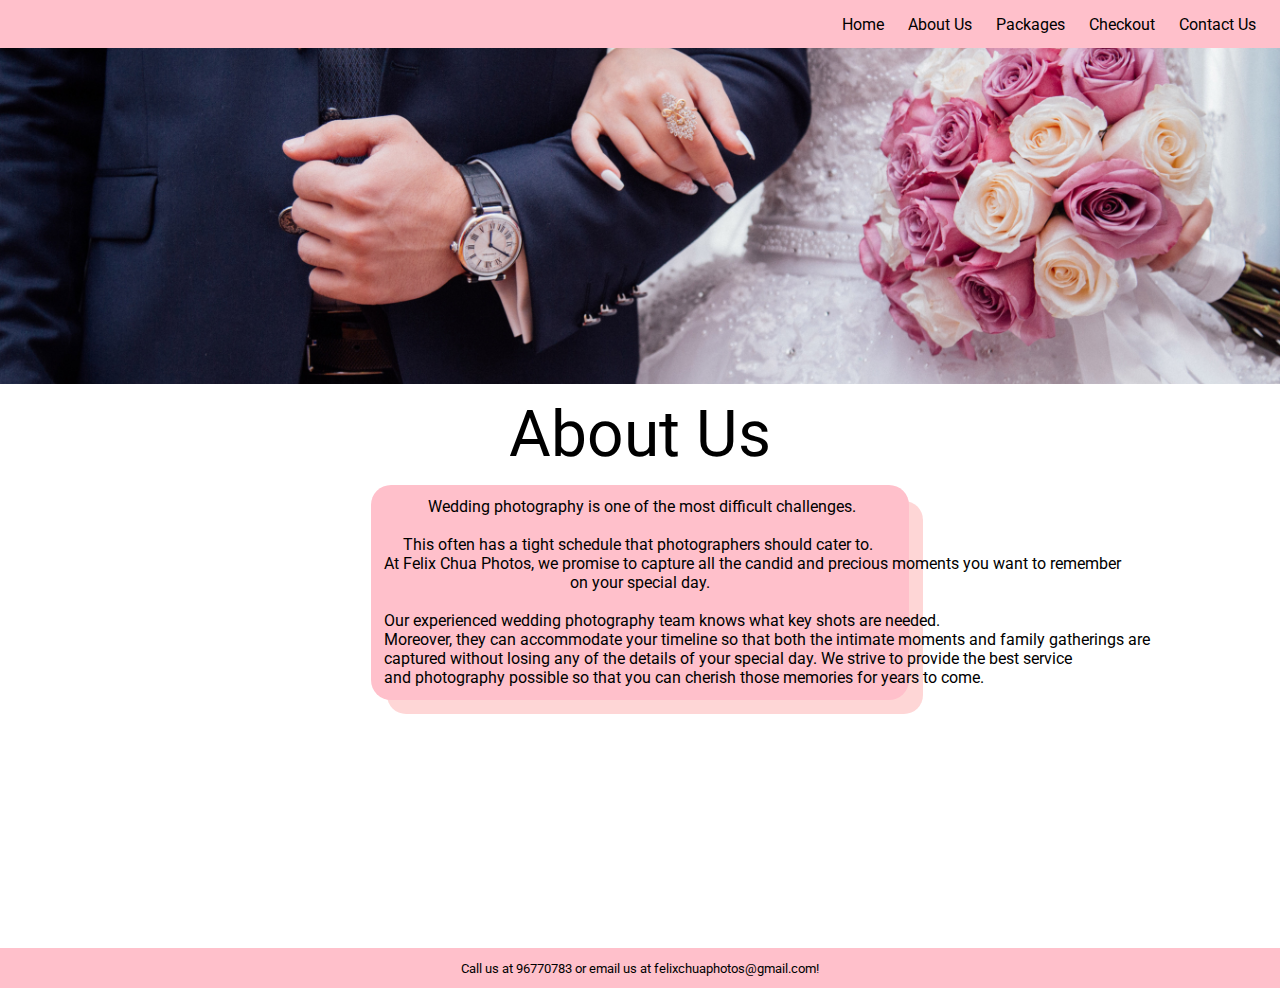
<file: Pages/aboutus.html>
<!DOCTYPE html>

<html>

    <head>

        <meta charset="utf-8">

        <meta http-equiv="X-UA-Compatible" content="IE=edge">

        <title> Felix Chua Photos </title>

        <meta name="description" content="photography">

        <meta name="viewport" content="width=device-width, initial-scale=1">

        <link rel="stylesheet" href="/Styles/mainSheet.css">

        <style>

            #headerImg{
                display: flex;
                height: 21em;
                justify-content: center;
                background-image: url("/Media/wedding-couple-4155364905.jpg");
                background-size: cover;
                background-position-y: 34.4%;
            }

            #headerText{
                display: flex;
                justify-content: center;
                align-items: center;
                font-size: 4em;
                padding-top: 1%;
                padding-bottom: 1%;
            }

            section{
                display: flex;
                justify-content: center;
            }

            .textBox{
                background-color: pink;
                width: 40%;
                text-align: center;
                padding: 1%;
                margin: 0 10%; /* top and bottom | left and right */
                border-radius: 20px;
                box-shadow: 15px 15px 0px -1px rgba(253,186,186,0.6);
            }

        </style>

        <script src="/Scripts/index.js" async defer></script>

    </head>

    <body>

        <nav id="navbar">

        </nav>

        <main>

            <header id="headerImg">

            </header>

            <header id="headerText">

                <p> About Us </p>

            </header>

            <section>

                <div class="textBox" id="leftText">

                    <pre class="text"> Wedding photography is one of the most difficult challenges.

This often has a tight schedule that photographers should cater to. 
At Felix Chua Photos, we promise to capture all the candid and precious moments you want to remember
on your special day.

Our experienced wedding photography team knows what key shots are needed.
Moreover, they can accommodate your timeline so that both the intimate moments and family gatherings are
captured without losing any of the details of your special day. We strive to provide the best service
and photography possible so that you can cherish those memories for years to come.
</pre>

                </div>

            </section>

        </main>

        <footer id="footer">

        </footer>

    </body>

</html>
</file>
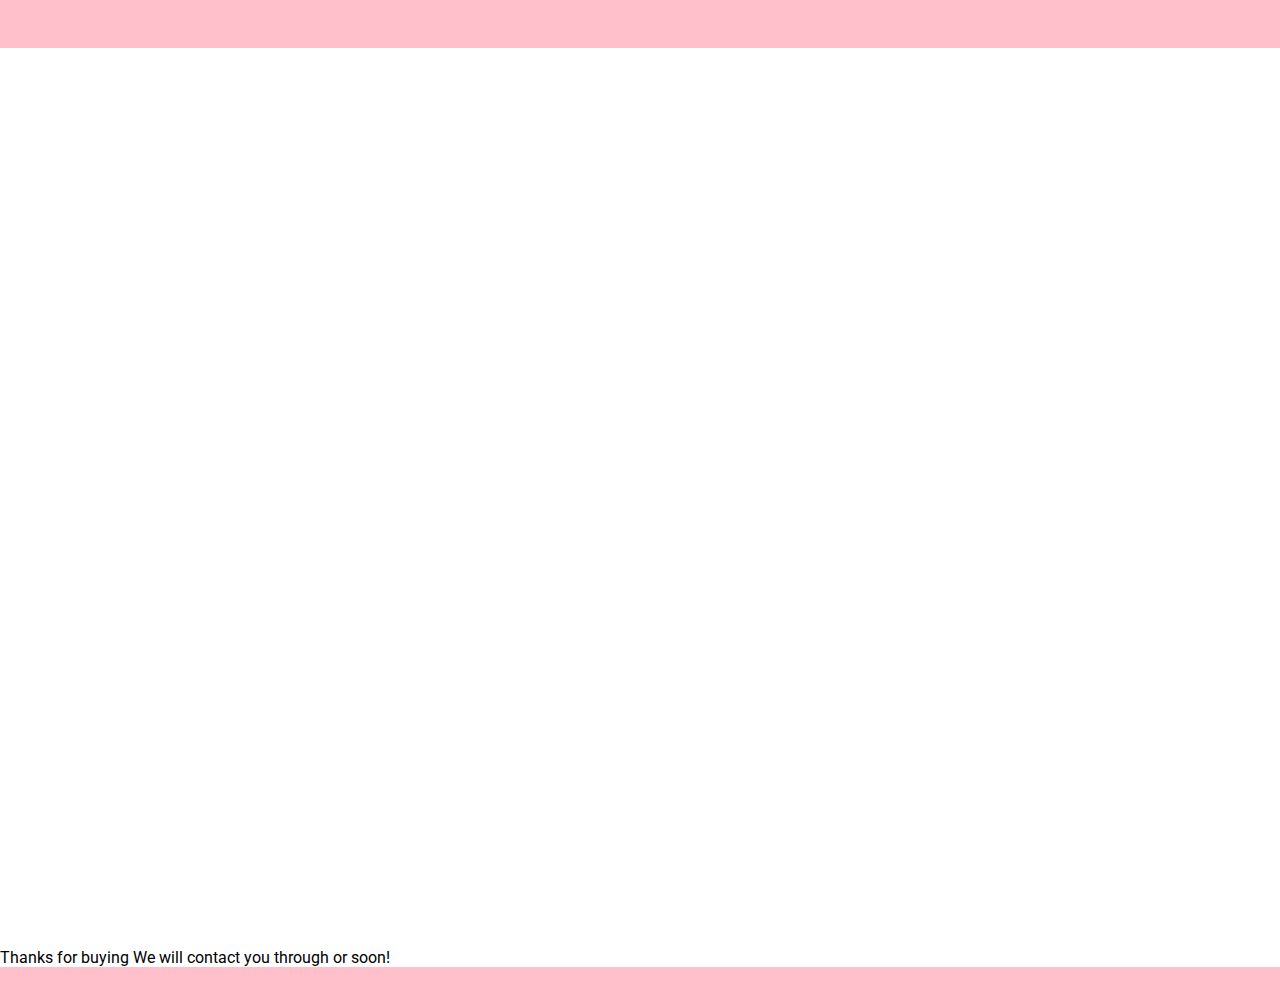
<file: Pages/bought.html>
<!DOCTYPE html>

<html>

    <head>

        <meta charset="utf-8">

        <meta http-equiv="X-UA-Compatible" content="IE=edge">

        <title> Felix Chua Photos </title>

        <meta name="description" content="photography">

        <meta name="viewport" content="width=device-width, initial-scale=1">

        <link rel="stylesheet" href="/Styles/mainSheet.css">

        <script src="/Scripts/index.js" async defer>

        </script>

        <script async defer>

                        document.getElementById("packageName").innerHTML = window.location.search
                        document.getElementById("phone-number").innerHTML = window.location.search
                        document.getElementById("email").innerHTML = window.location.search

        </script>

    </head>

    <body>

        <nav id="navbar">

        </nav>

        <main></main>

            <p>

                Thanks for buying <span id="packageName"> </span>

                We will contact you through <span id="number"> </span> or <span id="email"> </span> soon!

            </p>

        </main>

        <footer id="footer">

        </footer>

    </body>

</html>
</file>
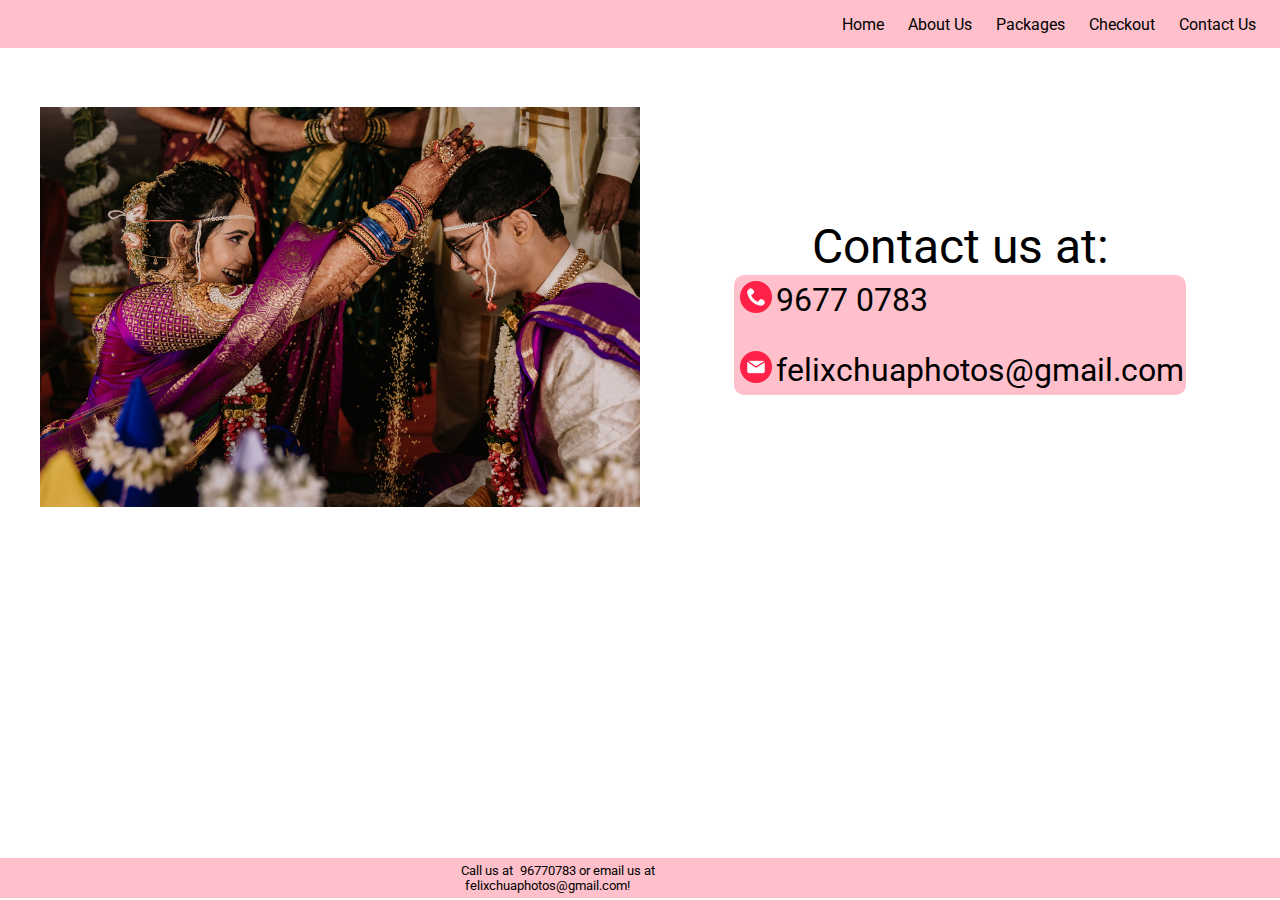
<file: Pages/contactus.html>
<!DOCTYPE html>

<html>

    <head>

        <meta charset="utf-8">

        <meta http-equiv="X-UA-Compatible" content="IE=edge">

        <title> Felix Chua Photos </title>

        <meta name="description" content="photography">

        <meta name="viewport" content="width=device-width, initial-scale=1">

        <link rel="stylesheet" href="/Styles/mainSheet.css">

        <style>

            main{
                height: 90%;
                display: grid;
                grid-template-columns: 1fr 1fr;
            }   

            #one{
                display: flex;
                align-items: center;
                justify-content: right;
            }

            .wedImg{
                height: 25em;
            }

            #two{
                display: flex;
                justify-content: center;
                align-items: center;
                flex-flow: column;
            }

            #title{
                font-size: 3em;
            }

            #info{
                background-color: pink;
                font-size: 2em;
                display: flex;
                justify-content: center;
                flex-flow: column;
                gap: 1em;
                padding: 1%;
                border-radius: 10px;
            }

            .row{
                display: flex;
            }

            .icons{
                height: 1em;
            }

            .title{
                width: fit-content;
            }   

            .links{
                margin-left: 1%;
            }

            iframe{
                height: 80%;
                justify-self: stretch;
                grid-column-end: span 2;
                padding: 1%;
            }

        </style>

        <script src="/Scripts/index.js" async defer>

        </script>

    </head>

    <body>

        <nav id="navbar">

        </nav>

        <main>

            <section id="one">
                <img class="wedImg" src="/Media/South-Indian-wedding-photography-PA-123.jpg">
            </section>

            <section id="two">

                <p id="title">

                    Contact us at:

                </p>

                </div>

                <div id="info">

                    <div class="row" id="number"> 

                        <img class="icons" src="/Media/Icons/phone.png">
                        
                        <a class="links" href="tel:96770783"> 9677 0783 </a>
                    
                    </div>

                    <div class="row" id="email"> 

                        <img class="icons" src="/Media/Icons/message.png">
                        
                        <a class="links" href="mailto:felixchuaphotos@gmail.com"> felixchuaphotos@gmail.com </a>
                    
                    </div>

                </div>

            </section>

            <iframe src="https://www.google.com/maps/embed?pb=!1m18!1m12!1m3!1d15954.430229119413!2d103.74050235!3d1.41156745!2m3!1f0!2f0!3f0!3m2!1i1024!2i768!4f13.1!3m3!1m2!1s0x219e9ecd241aba97%3A0x1c7ba87bbace05dc!2speelmyprawns%20wedding%20studio!5e0!3m2!1sen!2ssg!4v1722171917809!5m2!1sen!2ssg" style="border:0;" allowfullscreen="" loading="lazy" referrerpolicy="no-referrer-when-downgrade"></iframe>

        </main>

        <footer id="footer">

        </footer>

    </body>

</html>
</file>
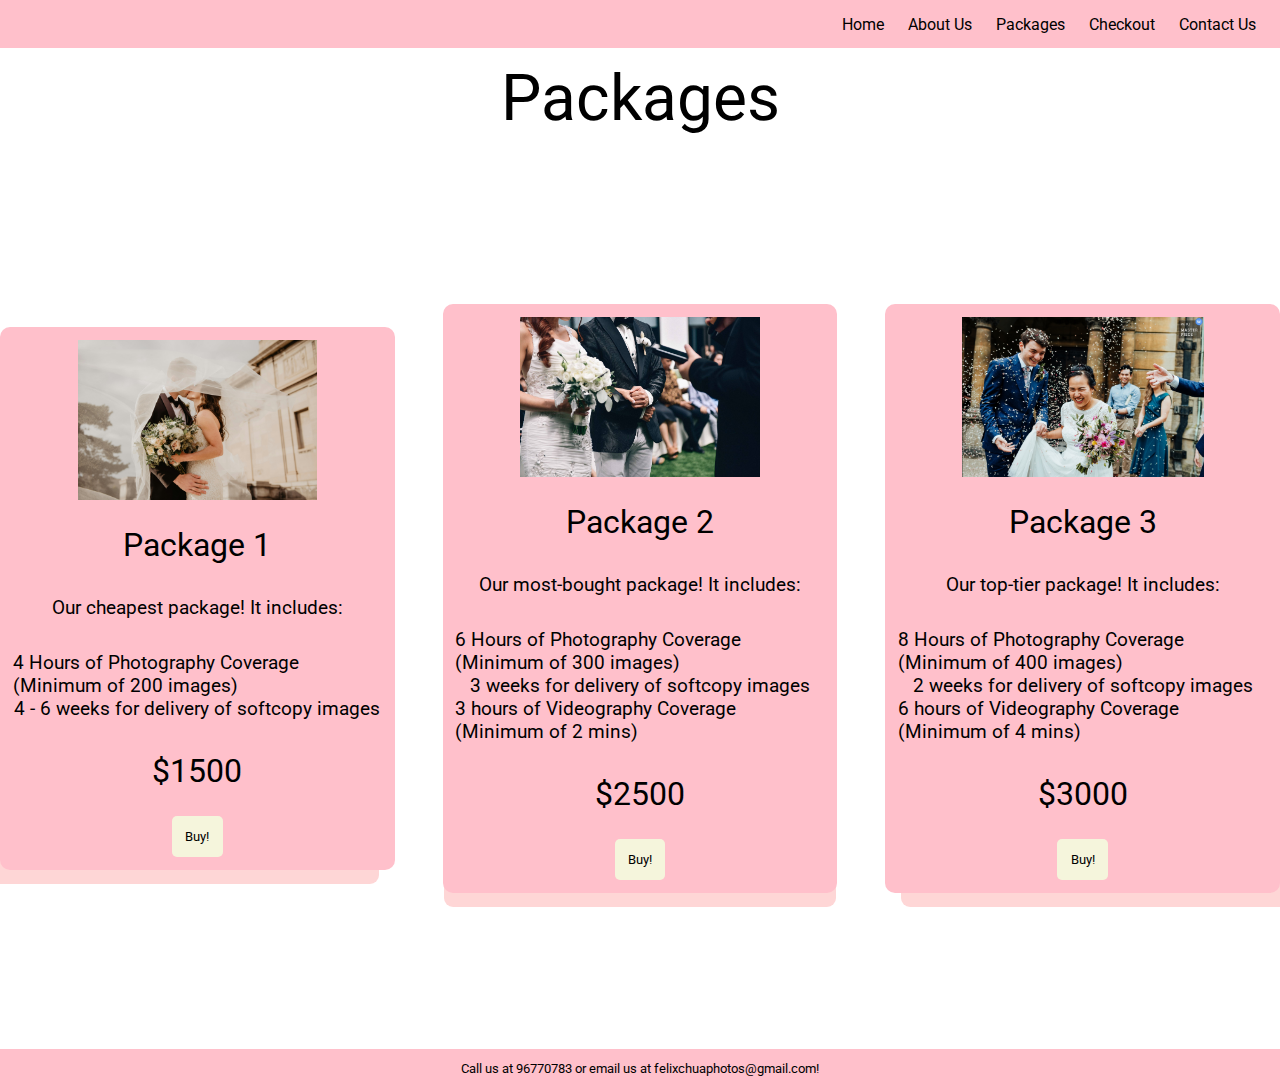
<file: Pages/packages.html>
<!DOCTYPE html>

<html>

    <head>

        <meta charset="utf-8">

        <meta http-equiv="X-UA-Compatible" content="IE=edge">

        <title> Felix Chua Photos </title>

        <meta name="description" content="photography">

        <meta name="viewport" content="width=device-width, initial-scale=1">

        <link rel="stylesheet" href="/Styles/mainSheet.css">

        <style>

            header{
                text-align: center;
                font-size: 4em;
                padding-top: 1%;
                padding-bottom: 1%;
            }

            main{
                display: flex;
                justify-content: center;
                align-items: center;
                font-size: xx-large;
                gap: 1.5em;
            }

            .packageSect{
                background-color: pink;
                border-radius: 10px;
                display: flex;
                align-items: center;
                flex-flow: column;
                padding: 1%;
                box-shadow: 15px 15px 0px -1px rgba(253,186,186,0.6);
            }

            #package1{
                box-shadow: -15px 15px 0px -1px rgba(253,186,186,0.6)
            }

            
            #package2{
                box-shadow: 0px 15px 0px -1px rgba(253,186,186,0.6)
            }

            .packageInfo{
                display: flex;
                flex-flow: column;
                align-items: center;
                padding-top: 7%;
                padding-bottom: 7%;
            }

            #packageImg1{
                height: 5em;
            }

            .packageName{
                padding-bottom: 1em;
            }

            .packageDesc, .packageItems{
                font-size: 0.6em;
            }
            
            .packagePrice{
                padding-top: 1em;
            }

            .packageItemsList{
                display: flex;
                align-items: center;
                flex-flow: column;
                padding-top: 1em;
            }

            .buyBtn{
                background-color: beige;
                width: fit-content;                
                border-radius: 5px;
                border: 0;
                cursor: pointer;
                padding: 1em;
            }

        </style>

        <script src="/Scripts/products.js">
            
        </script>

        <script src="/Scripts/purchase.js" async defer>

        </script>
    
        <script src="/Scripts/index.js" async defer>

        </script>

    </head>

    <body>

        <nav id="navbar">

        </nav>

        <header>

            <p id="headerText"> Packages </p>

        </header>

        <main>
            
            <section class="packageSect" id="package1">

                <img id="packageImg1" src="/Media/pexels-emma-bauso-1183828-2253870.jpg">

                <div class="packageInfo">

                    <p class="packageName"> Package 1 </p>
                    
                    <p class="packageDesc"> Our cheapest package! It includes: 
                    
                    </p>
                    
                    <ul class="packageItemsList">
                    
                        <li class="packageItems"> 4 Hours of Photography Coverage (Minimum of 200 images) </li>
                        <li class="packageItems"> 4 - 6 weeks for delivery of softcopy images </li>
                    
                    </ul>
                    
                    <p class="packagePrice"> $1500 </p>

                </div>
                
                <input id="0" class="buyBtn" type="button" name="buyBtn1" value="Buy!" onclick="addCart(0)"> 

            </section>

            <section class="packageSect" id="package2">

                <img id="packageImg1" src="/Media/Spring-Wedding-Show.jpg">

                <div class="packageInfo">

                    <p class="packageName"> Package 2 </p>
                    
                    <p class="packageDesc"> Our most-bought package! It includes: 
                    
                    </p>
                    
                    <ul class="packageItemsList">
                    
                        <li class="packageItems"> 6 Hours of Photography Coverage (Minimum of 300 images) </li>
                        <li class="packageItems"> 3 weeks for delivery of softcopy images </li>
                        <li class="packageItems"> 3 hours of Videography Coverage (Minimum of 2 mins)</li>
                    
                    </ul>
                    
                    <p class="packagePrice"> $2500 </p>

                </div>
                
                <input id="0" class="buyBtn" type="button" name="buyBtn1" value="Buy!" onclick="addCart(1)"> 

            </section>

            <section class="packageSect" id="package3">

                <img id="packageImg1" src="/Media/Confetti.jpeg">

                <div class="packageInfo">

                    <p class="packageName"> Package 3 </p>
                    
                    <p class="packageDesc"> Our top-tier package! It includes: 
                    
                    </p>
                    
                    <ul class="packageItemsList">
                    
                        <li class="packageItems"> 8 Hours of Photography Coverage (Minimum of 400 images) </li>
                        <li class="packageItems"> 2 weeks for delivery of softcopy images </li>
                        <li class="packageItems"> 6 hours of Videography Coverage (Minimum of 4 mins)</li>
                    
                    </ul>
                    
                    <p class="packagePrice"> $3000 </p>

                </div>
                
                <input id="0" class="buyBtn" type="button" name="buyBtn1" value="Buy!" onclick="addCart(2)"> 

            </section>

        </main>

        <footer id="footer">

        </footer>

    </body>

</html>
</file>
<file: Styles/mainSheet.css>
@import url(https://fonts.googleapis.com/css?family=Roboto:100,100italic,300,300italic,regular,italic,500,500italic,700,700italic,900,900italic);
* {
  margin: 0;
  padding: 0;
  color: initial;
  text-decoration: none;
  font-family: roboto;
  list-style-type: none;
}

body {
  height: 100vh;
}

main {
  height: 100%;
}

#navbar {
  height: 3em;
  display: flex;
  justify-content: right;
  align-items: center;
  gap: 1.5em;
  padding-right: 1.5em;
  font-size: medium;
  background-color: pink;
}
#navbar a:hover {
  color: palevioletred;
  transition: 0.1s;
}

footer {
  height: 3em;
  display: flex;
  justify-content: center;
  align-items: center;
  font-size: smaller;
  background-color: pink;
}/*# sourceMappingURL=mainSheet.css.map */
</file>
